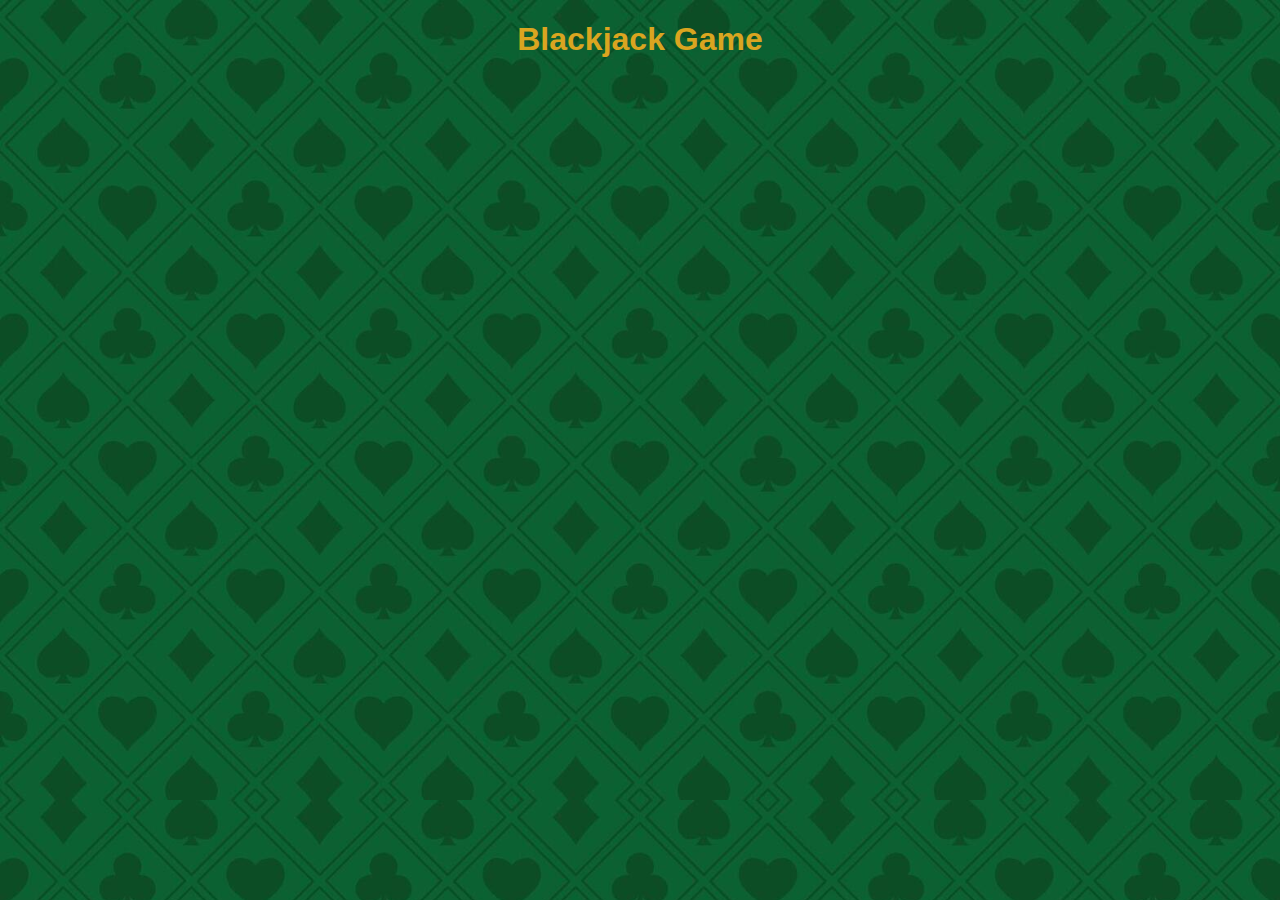
<file: blackjack/index.html>
<!DOCTYPE html>
<html>
  <head>
    <link rel="stylesheet" href="styles.css">
    <title>Blackjack</title>
  </head>

  <body>
    <h1>Blackjack Game</h1>

    <script src="index.js"></script>
  </body>
</html>
</file>
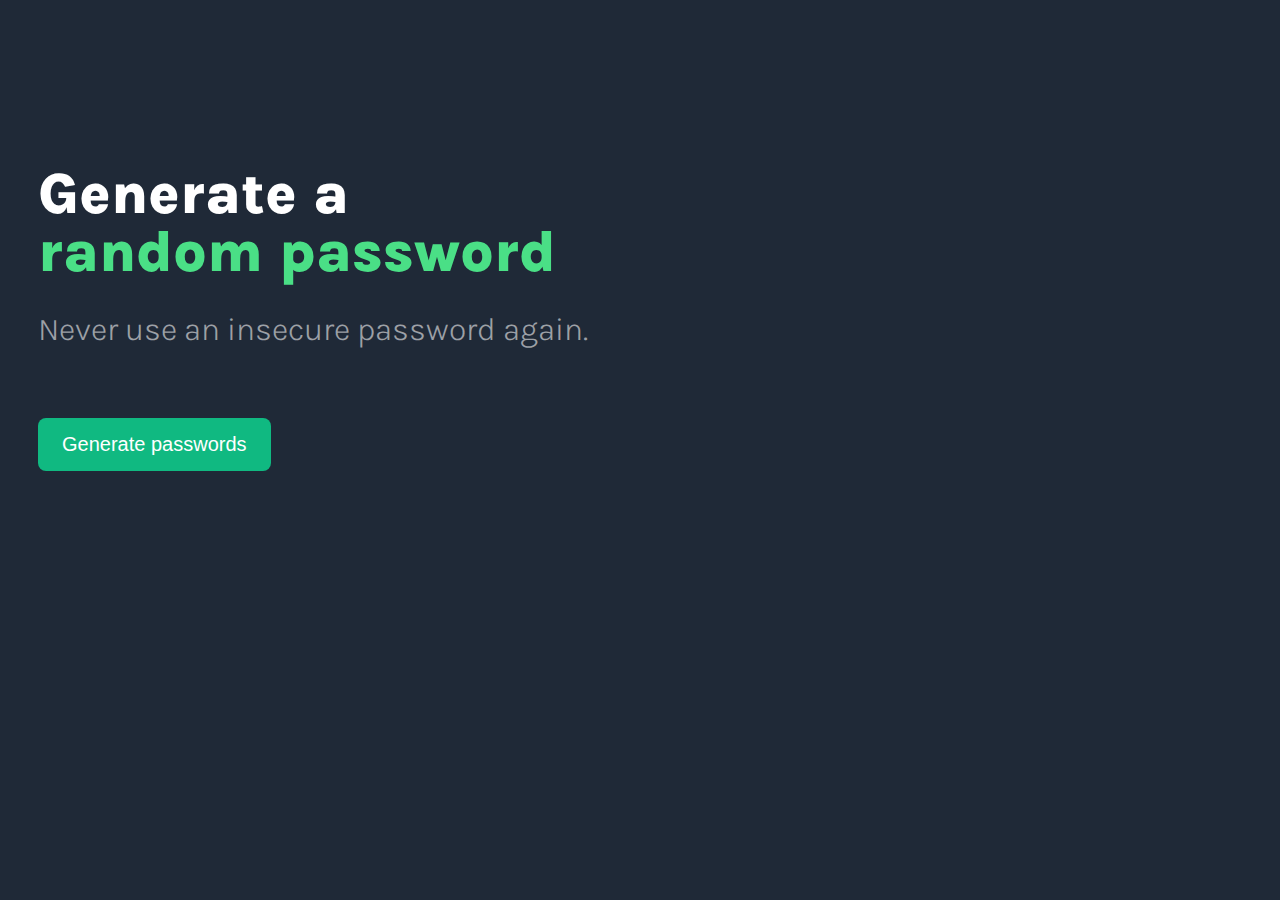
<file: password-generator/index.html>
<!DOCTYPE html>
<html lang="en">
    <head>
        <meta charset="UTF-8">
        <link rel="stylesheet" href="styles.css">
        <link rel="preconnect" href="https://fonts.googleapis.com">
        <link rel="preconnect" href="https://fonts.gstatic.com" crossorigin>
        <link href="https://fonts.googleapis.com/css2?family=Karla:ital,wght@0,200..800;1,200..800&display=swap" rel="stylesheet">
        <link href="https://fonts.googleapis.com/css2?family=Inter:ital,opsz,wght@0,14..32,100..900;1,14..32,100..900&family=Karla:ital@0;1&display=swap" rel="stylesheet">

        <title>Password Generator</title>
    </head>
    <body>
        <section id="hero">
            <h1>Generate a<br><span id="second-color">random password</span></h1>
            <span id="subheading-hero">Never use an insecure password again.</span>
            <button id="generate" onclick=generatePassword()>Generate passwords</button>

            <div id="passwords-container" style="display:none">
                <div class="password">
                    <span id="password1"></span>
                </div>
                <div class="password">
                    <span id="password2"></span>
                </div>
            </div>

        </section>
        <script src="index.js"></script>
    </body>
</html>
</file>
<file: blackjack/styles.css>
body {
  font-family: 'Trebuchet MS', 'Lucida Sans Unicode', 'Lucida Grande', Arial, sans-serif;
  background-image: url("images/table.webp");
  background-size: cover;
  font-weight: bold;
  color: white;
  text-align: center;
}

h1 {
  color: goldenrod;
}

#message-el {
  font-style: italic;
}

button {
  color: #016f32;
  width: 150px;
  background: goldenrod;
  padding-top: 5px;
  padding-bottom: 5px;
  font-weight: bold;
  border: none;
  border-radius: 2px;
  margin-bottom: 2px;
  margin-top: 2px;
}
</file>
<file: password-generator/styles.css>
:root {
--background-color: #1F2937;
--primary-color: #4ADF86;
--lighter-blue: #273549;
--button-color: #10B981;
}

body {
    background-color: var(--background-color);
    display: flex;
    flex-direction: column;
    align-items: center;
    padding: 30px;
    margin-top: 15vh;
    font-family: "Inter", sans-serif;
}

h1 {
    color: white;
    font-size: 58px;
    font-weight: 800;
    line-height: 100%;
    margin: 0;
}

#second-color {
    color: var(--primary-color);
}

#hero {
    height: auto;
    width: 100%;
    max-width: 1400px;
    display: flex;
    flex-direction: column;
    align-items: start;
    justify-content: start;
    font-family: "Karla", sans-serif;
}

#subheading-hero {
    color: #FFFFFF90;
    margin: 30px 0;
    font-size: 32px;
    font-weight: 300;
}

button {
    padding: 15px 24px;
    color: white;
    background-color: var(--button-color);
    border: none;
    font-size: 20px;
    font-weight: 400;
    border-radius: 8px;
    margin-top: 40px;
    cursor: pointer;

}

#passwords-container {
    border-top: 1px solid var(--lighter-blue);
    height: auto;
    width: 100%;
    margin-top: 60px;
    padding-top: 60px;
    display: flex;
    gap: 30px;
}

.password {
    background-color: var(--lighter-blue);
    height: 60px;
    width: 50%;
    border-radius: 8px;
    display: flex;
    align-items: center;
    justify-content: center;
    color: var(--primary-color);
    font-size: 20px;;
}
</file>
